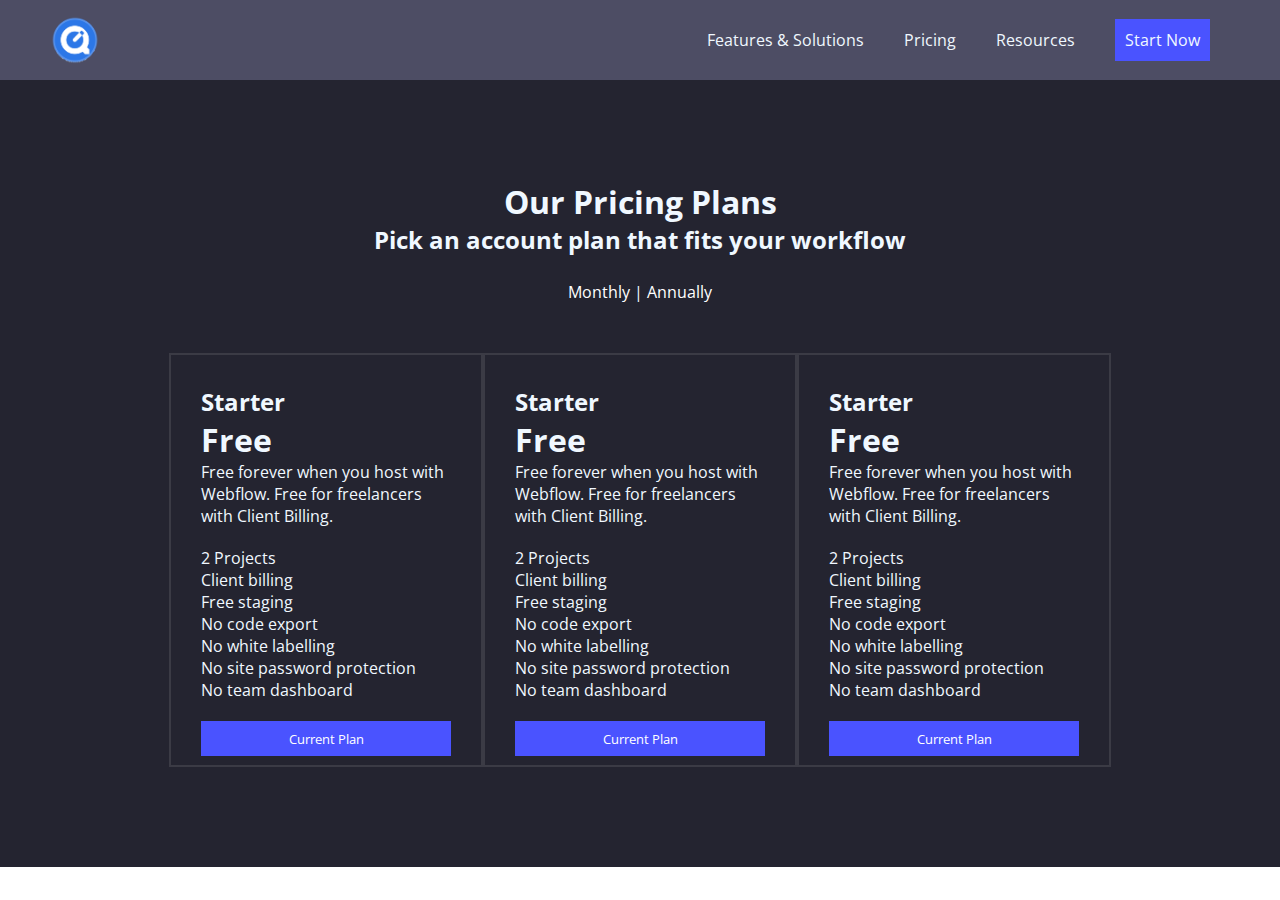
<file: index.html>
<!DOCTYPE html>
<html lang="en">
<head>
    <meta charset="UTF-8">
    <meta http-equiv="X-UA-Compatible" content="IE=edge">
    <meta name="viewport" content="width=device-width, initial-scale=1.0">
    <title>Cards</title>
    <link rel="stylesheet" href="style.css">
</head>
<body>
    <nav>
        <img src="./img/logo.png" alt="" class="logo">
        <ul class="nav-links">
            <li> <a href="#">Features & Solutions</a> </li>
            <li> <a href="#">Pricing</a> </li>
            <li> <a href="#">Resources</a> </li>
            <li> <a href="#" class="btn-primary">Start Now</a> </li>
        </ul>
    </nav>

    <div class="container">
       
        <div class="text">
            <h1>Our Pricing Plans</h1>
            <h2>Pick an account plan that fits your workflow</h2>
        <div class="switch">
           <p>  
            <a href="#">Monthly</a> 
            |  <a href="#">Annually</a>  
        </p>      
        </div>
        </div>

        <div class="cards">
            <div class="card">
                <h2>Starter</h2>
                <h1>Free</h1>
                <p> Free forever when you host with Webflow. Free for freelancers with Client Billing. </p>
                <ul class="features">
                    <li>2 Projects</li>
                    <li>Client billing</li>
                    <li>Free staging</li>
                    <li>No code export</li>
                    <li>No white labelling</li>
                    <li>No site password protection</li>
                    <li>No team dashboard</li>
                </ul>
            <button class="btn-secondary">Current Plan</button>
            </div>

            <div class="card">
                <h2>Starter</h2>
                <h1>Free</h1>
                <p> Free forever when you host with Webflow. Free for freelancers with Client Billing. </p>
                <ul class="features">
                    <li>2 Projects</li>
                    <li>Client billing</li>
                    <li>Free staging</li>
                    <li>No code export</li>
                    <li>No white labelling</li>
                    <li>No site password protection</li>
                    <li>No team dashboard</li>
                </ul>
            <button class="btn-secondary">Current Plan</button>
            </div>

            <div class="card">
                <h2>Starter</h2>
                <h1>Free</h1>
                <p> Free forever when you host with Webflow. Free for freelancers with Client Billing. </p>
                <ul class="features">
                    <li>2 Projects</li>
                    <li>Client billing</li>
                    <li>Free staging</li>
                    <li>No code export</li>
                    <li>No white labelling</li>
                    <li>No site password protection</li>
                    <li>No team dashboard</li>
                </ul>
            <button class="btn-secondary">Current Plan</button>
            </div>



        </div>



    </div>


</body>
</html>
</file>
<file: style.css>
@import url('https://fonts.googleapis.com/css2?family=Open+Sans&display=swap');

*{
    margin: 0;
    padding: 0;
    font-family: 'Open Sans', sans-serif;
}


nav{
    height: 80px;
    padding-left: 50px;
    padding-right: 50px;
    background-color: #4d4d64;
    display: flex;
    align-items: center;
    justify-content: space-between;
}

nav img{
    height: 50px;
}

.nav-links{
    list-style: none;
    display: flex;
    align-items: center;
    justify-content: space-between;
}

.nav-links a{
    text-decoration: none;
    color: aliceblue;
    margin: 20px;
}

.btn-primary{
    background-color: #4A53FF;
    padding: 10px;
}

.container{
    display: flex;
    flex-direction: column;
    align-items: center;
    justify-content: center;
    text-align: center;
    padding: 100px;
    background-color: #242430;
    color: aliceblue;
}

.text{
    margin-bottom: 25px;
}

.card:hover{
    height: 400px;
    border: #4A53FF solid 2px;
    display: flex;
    flex-direction: column;
    justify-content: space-around;
    padding-top: 54px;
    box-shadow: -1px 5px 28px 0px rgba(0,0,0,0.75);
    position: relative;

}



.cards{
    display: flex;
}


.card{
    height: 350px;
    width: 250px;
    background-color: #242430;
    text-align: left;
    padding: 30px;
    color: aliceblue;
    border: #3b3b45 2px solid;
}

.features{
    list-style: none;
    margin-top: 20px;
    margin-bottom: 20px;

}

.btn-secondary{
    width: 100%;
    height: 35px;
    background-color: #4A53FF;
    color: white;
    border: none;
}

.switch{
    margin-bottom: 25px;
    margin-top: 25px;
}

.switch a{
    text-decoration: none;
    color : white;
}


@media only screen and (max-width: 950px) {

    .cards{
        display: block;
    }

    .card{
        width: 90%;
        margin-top: 40px;
    }

    .btn-secondary{
        width: 100%;
    }


}




@media only screen and (max-width: 768px) {
    nav{
      flex-direction: column;
      justify-content: space-evenly;
      height: 250px;
    }

    .nav-links{
        flex-direction: column;
        height: 150px;
    }

    .btn-primary{
        padding-left: 100px;
        padding-right: 100px;
    }

  }
</file>
